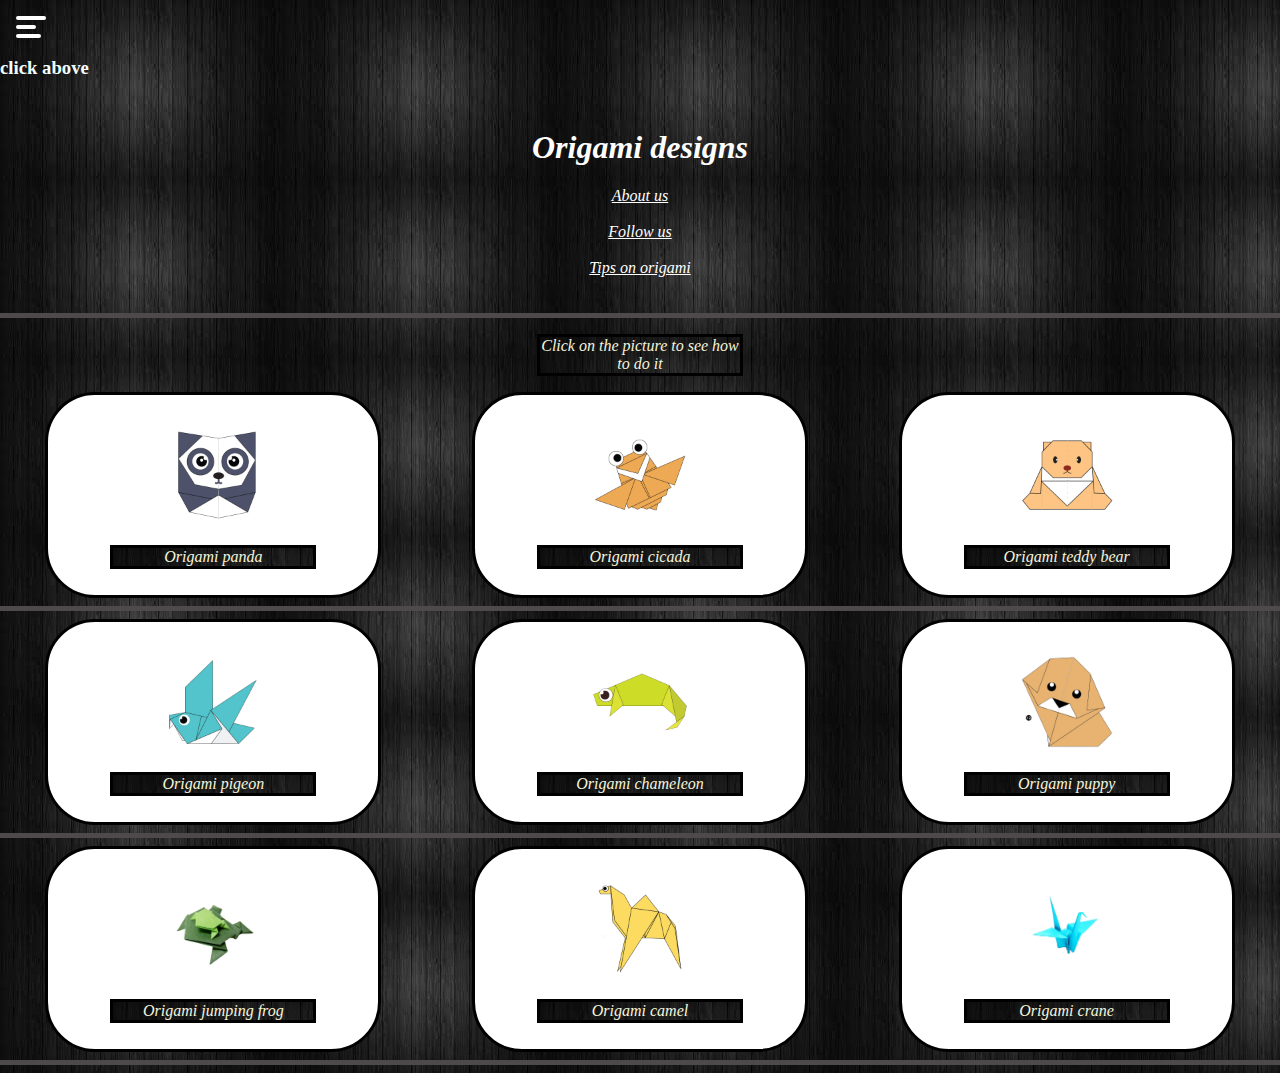
<file: index.html>
<!DOCTYPE html>
<html>
<head>
    <title>
        Origami designs
    </title>
    
   <link rel ="stylesheet" type = "text/css" href="style.css"/>
   
   <a href = "menubar.html" class = "nav">
    <div class = "one"></div>
    <div class = "two"></div>
    <div class = "three"></div>

</a>
</head>
<body>
    <h3>click above</h3>
    <center>
        <div class = "header">
            <div class = "menu">
        <h1><i>Origami designs</i></h1>
    
        <a href = "about us.html"><i>About us</i></a>  
        <br>  
        <a href = "follow us.html"><i>Follow us</i></a>
        <br>
        <a href = "tips.html"><i>Tips on origami</i></a>
    
 </div>
 </div>
 

    <br>
    <hr>
    <p><i><b>Click on the picture to see how to do it</i></b></p>

 <div class ="division1">
  <div class = "hello">

    <a href = "http://origami.me/panda/">
        <img src = "images/panda.png" width = 100px height = 100px/>
    </a>
   
    <p><b><i>Origami panda</i></b></p>
 </div>
   
 <div class = "hello">
    <a href = "http://origami.me/flying-cicada/">
    <img src = "images/cicada.png" width = 100px height = 100px/>
    </a>
    <p><b><i>Origami cicada</i></b></p>
 </div>

    





    <div class ="hello">
    <a href = "http://origami.me/teddy-bear/">
        <img src = "images/teddy.png" width = 100px height = 100px/>
        </a>
        <p><b><i>Origami teddy bear</i></b></p>
    </div>
 </div>
 <hr>
 <div class = "division2">
        <div class = "hello">
     <a href = "http://origami.me/pigeon/">
         <img src = "images/pigeon.png" width = 100px height = 100px/>
        </a>
         <p><b><i>Origami pigeon</i></b></p>
        </div>
         <div class = "hello">
            <a href = "https://origami.me/chameleon/">
                <img src= "images/chameleon.png" width = 100px height =100px></a>
                <p><b><i>Origami chameleon</i></b></p>
           
        </div>
        <div class = "hello">
            <a href = "https://origami.me/puppy/">
                <img src= "images/puppy.png" width = 100px height =100px></a>
                <p><b><i>Origami puppy</i></b></p>
           
        </div>
    </div>
        <hr>



<div class = "division3">
    <div class = "hello">
    <a href = "https://origami.me/jumping-frog/">
        <img src= "images/frog.png" width = 100px height =100px></a>
        <p><b><i>Origami jumping frog</i></b></p>
    </div>
    <div class = "hello">
    <a href = "https://origami.me/camel/">
        <img src= "images/camel.png" width = 100px height =100px></a>
        <p><b><i>Origami camel</i></b></p>
    </div>
    <div class = "hello">
    <a href = "https://origami.me/crane/">
        <img src= "images/crane.png" width = 100px height =100px></a>
        <p><b><i>Origami crane</i></b></p>
    </div>
</div>
<hr>
  

        </center>
        
        
</body>


</html>
</file>
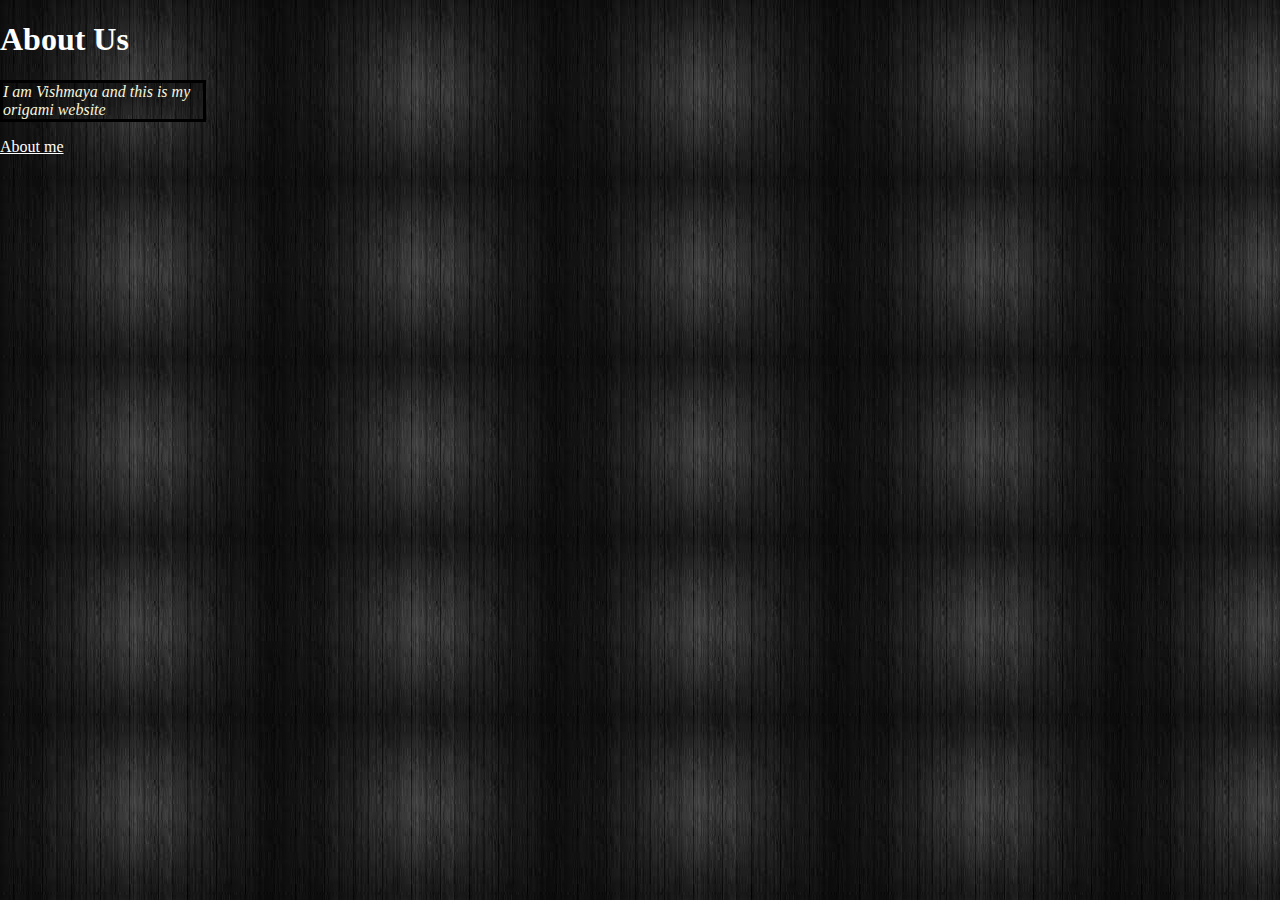
<file: about us.html>
<!DOCTYPE html>
<html>
    <head>
        <link rel ="stylesheet" type = "text/css" href="style.css"/>
        <title>
            About us
        </title>
    </head>
    <body>
        <h1>About Us</h1>
        
<p><b>I am Vishmaya and this is my origami website</b></p> 
 
<a href = "https://community.whitehatjr.com/profile/bc7a023b-bec4-4d98-8f6c-973b39d38879">About me</a>
</body>
</html>
</file>
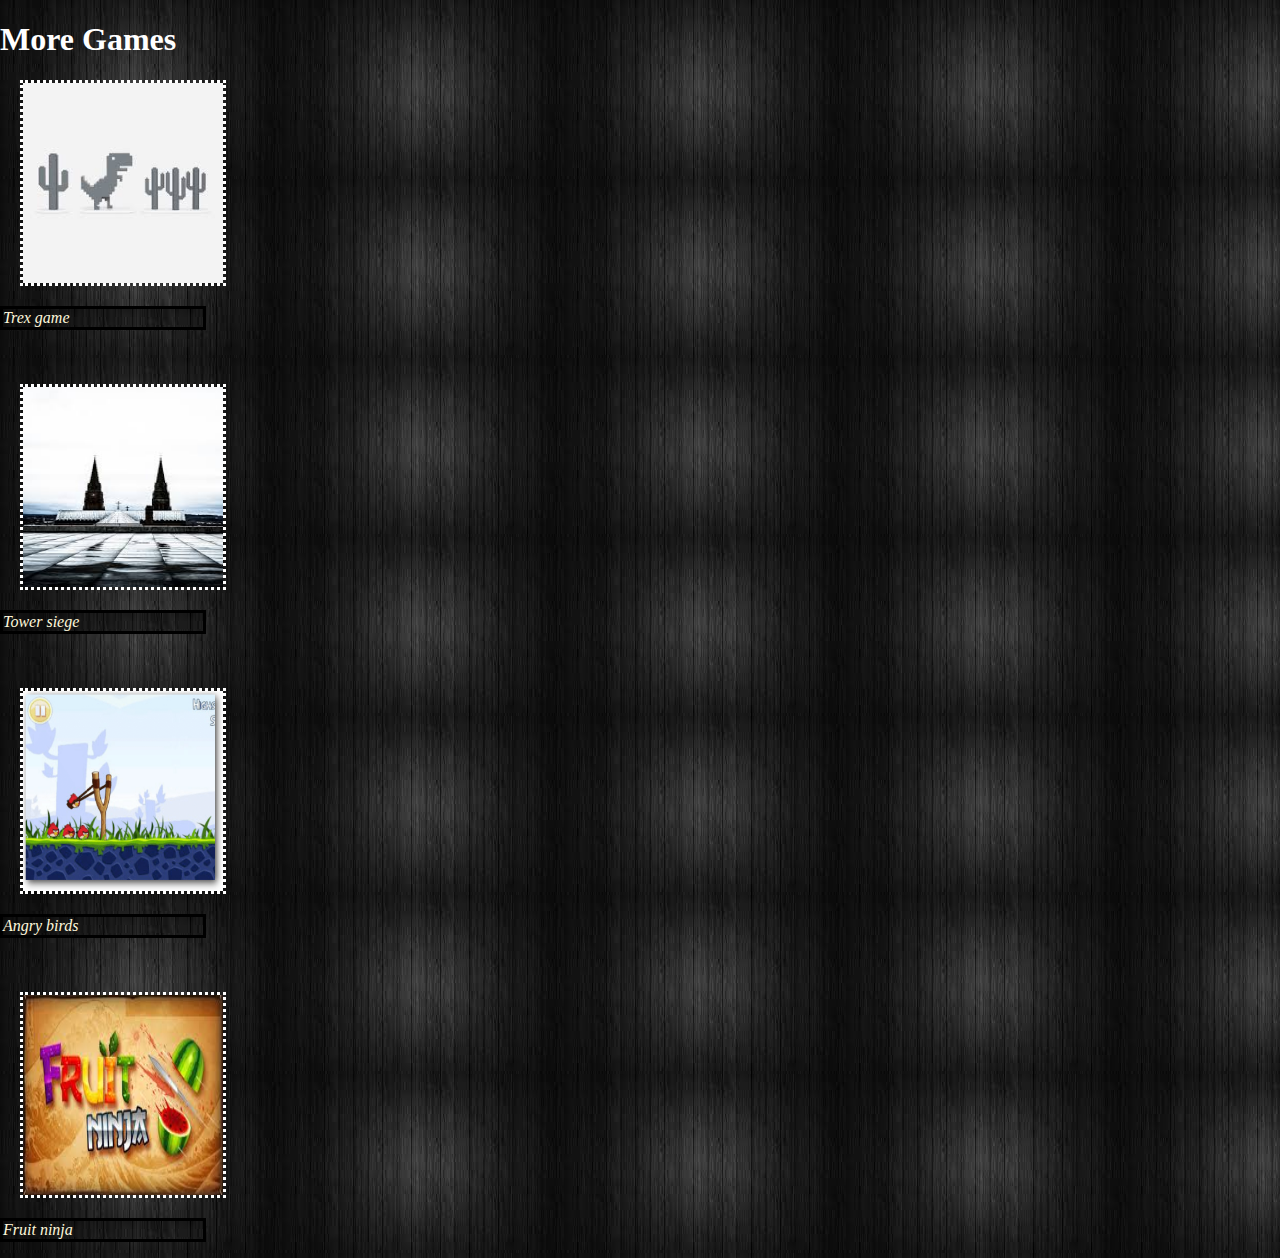
<file: follow us.html>
<!DOCTYPE html>
<html>
    <head>
        <link rel ="stylesheet" type = "text/css" href="style.css"/>
        <title>
            More games
        </title>
        <style>
            p{
                color:cornsilk
                            }
            img{
                border  :dotted
            }
        </style>
    </head>
    <body>
        <body style="background-image:'images/bg.jpg';">
        <h1>More Games</h1>



<a href = "https://vishmayagithub.github.io/infinite-game--the-end/"><img src = "images/trex.jpg" width = 200px height = 200px/></a>
<p>Trex game</p>
<br>
<a href = "https://vishmayagithub.github.io/tower-siege-two-final/"><img src = "images/tower siege.jpg" width = 200px height = 200px/></a>
<p>Tower siege</p>
<br>
<a href = "https://vishmayagithub.github.io/c31/"><img src = "images/angrybird.png" width = 200px height = 200px/></a>
<p>Angry birds</p>
<br>
<a href = "https://editor.p5js.org/vishmaya/full/rXV1HyX-0"><img src = "images/fruit ninja.jpg" width = 200px height = 200px></a>
<p>Fruit ninja</p>
</body>
</html>
</file>
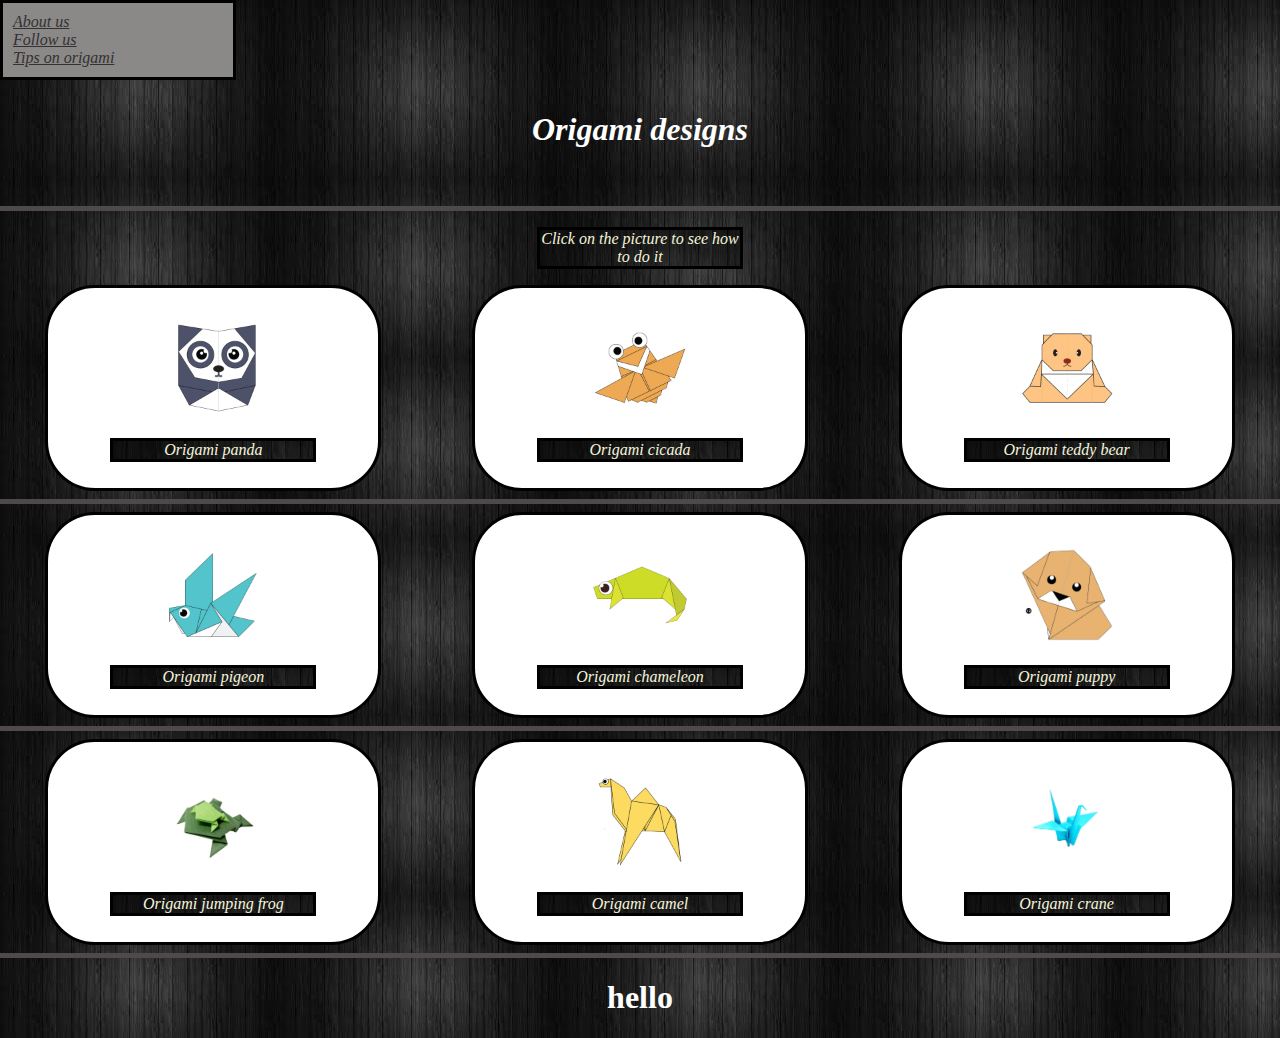
<file: menubar.html>
<!DOCTYPE html>
<html>
    <head><link rel ="stylesheet" type = "text/css" href="style.css"/></head>
    <body>
        <div class = "hello2">
        <a href = "about us.html"><i>About us</i></a>  
    <br>  
    <a href = "follow us.html"><i>Follow us</i></a>
    <br>
    <a href = "tips.html"><i>Tips on origami</i></a>
</div>
    
    <body style="background-image:url('images/bg.jpg')">
       
        <center>
            <div class = "header">
                <div class = "menu">
            <h1><i>Origami designs</i></h1>
        
            
        
     </div>
     </div>
     
    
        <br>
        <hr>
        <p><i><b>Click on the picture to see how to do it</i></b></p>
    
     <div class ="division1">
      <div class = "hello">
    
        <a href = "http://origami.me/panda/">
            <img src = "images/panda.png" width = 100px height = 100px/>
        </a>
       
        <p><b><i>Origami panda</i></b></p>
     </div>
       
     <div class = "hello">
        <a href = "http://origami.me/flying-cicada/">
        <img src = "images/cicada.png" width = 100px height = 100px/>
        </a>
        <p><b><i>Origami cicada</i></b></p>
     </div>
    
        
    
    
    
    
    
        <div class ="hello">
        <a href = "http://origami.me/teddy-bear/">
            <img src = "images/teddy.png" width = 100px height = 100px/>
            </a>
            <p><b><i>Origami teddy bear</i></b></p>
        </div>
     </div>
     <hr>
     <div class = "division2">
            <div class = "hello">
         <a href = "http://origami.me/pigeon/">
             <img src = "images/pigeon.png" width = 100px height = 100px/>
            </a>
             <p><b><i>Origami pigeon</i></b></p>
            </div>
             <div class = "hello">
                <a href = "https://origami.me/chameleon/">
                    <img src= "images/chameleon.png" width = 100px height =100px></a>
                    <p><b><i>Origami chameleon</i></b></p>
               
            </div>
            <div class = "hello">
                <a href = "https://origami.me/puppy/">
                    <img src= "images/puppy.png" width = 100px height =100px></a>
                    <p><b><i>Origami puppy</i></b></p>
               
            </div>
        </div>
            <hr>
    
    
    
    <div class = "division3">
        <div class = "hello">
        <a href = "https://origami.me/jumping-frog/">
            <img src= "images/frog.png" width = 100px height =100px></a>
            <p><b><i>Origami jumping frog</i></b></p>
        </div>
        <div class = "hello">
        <a href = "https://origami.me/camel/">
            <img src= "images/camel.png" width = 100px height =100px></a>
            <p><b><i>Origami camel</i></b></p>
        </div>
        <div class = "hello">
        <a href = "https://origami.me/crane/">
            <img src= "images/crane.png" width = 100px height =100px></a>
            <p><b><i>Origami crane</i></b></p>
        </div>
    </div>
    <hr>
      <nav:hover>
          <h1>hello</h1>
      </nav:hover>
    
            </center>
            
            
    </body>
    
</html>
</file>
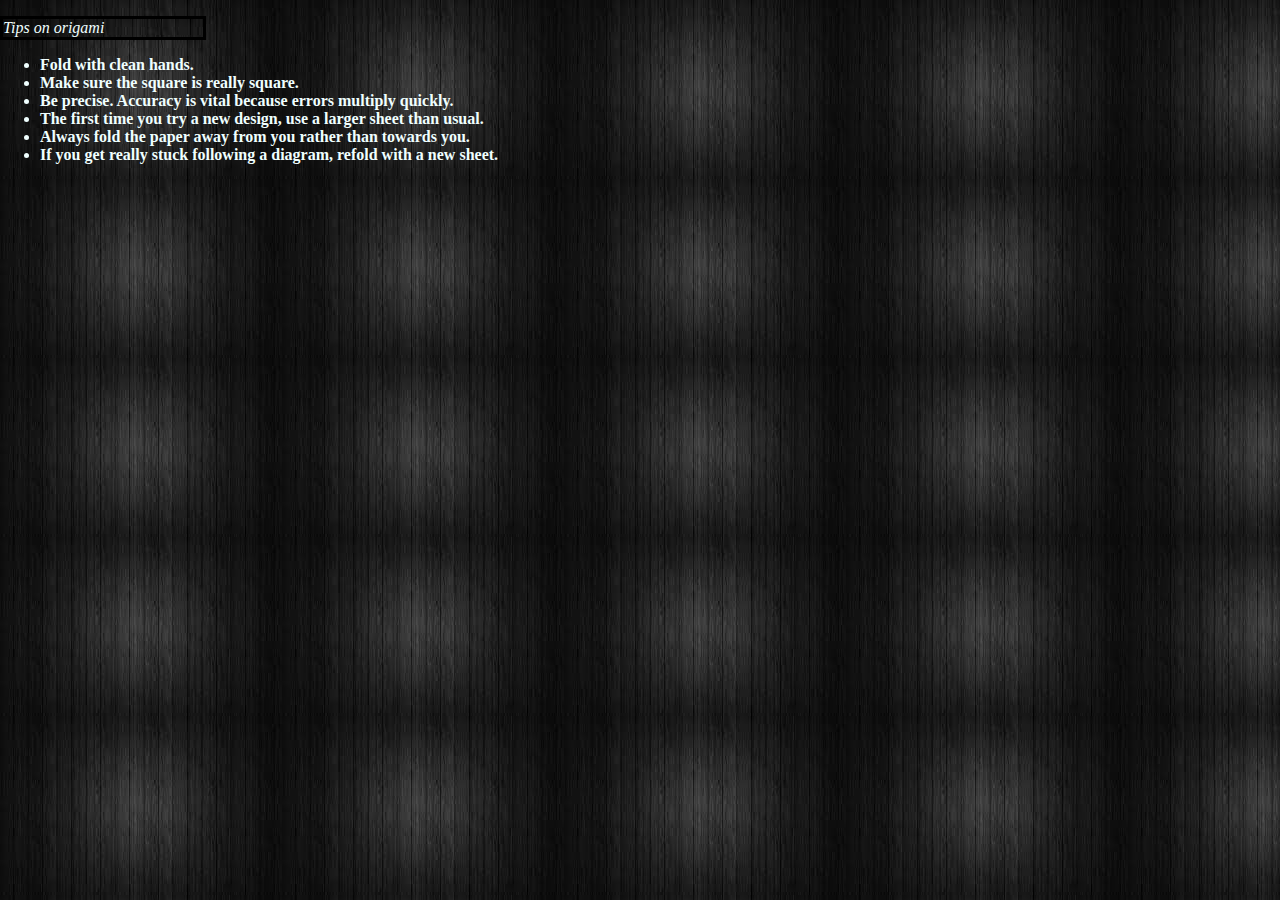
<file: tips.html>
<!DOCTYPE html>
<html>
    <head>
        <link rel ="stylesheet" type = "text/css" href="style.css"/>
        <title>
            Tips on origami
        </title>
        <style>
            *{
                color:azure
            }
        </style>
    </head>
    <body>
        <body style="background-color:rgb(122, 31, 115);">
        <p><b>Tips on origami</b></p>
        <ul>
            <li><b>Fold with clean hands.</b></li>
            <li><b>Make sure the square is really square.</b></li>
            <li><b>Be precise. Accuracy is vital because errors multiply quickly.</b></li>
            <li><b>The first time you try a new design, use a larger sheet than usual.</b></li>
            <li><b>Always fold the paper away from you rather than towards you.</b></li>
            <li><b>If you get really stuck following a diagram, refold with a new sheet.</b></li>
        </ul>
    </body>
</html>
</file>
<file: style.css>
.nav div {
    height: 4px;
    background-color: white;
    margin: 5px 0;
    border-radius: 25px;
    transition: 0.3s;

}
h3{
    color:azure
}
.nav {
    display: block;
    width: 30px;
    
    margin: 1em 0 0 1em;
    
}
.one {
    width: 30px;
}
.two {
    width: 20px;
}
.three {
    width: 25px;
}

.nav:hover div {
    width: 30px;
    opacity:0.7
}



h1{
    color :rgb(255, 255, 255);
   
  
}
body{
    background-image : url('images/bg.jpg');
    margin:0px


}

img{
    
   display:flex;
   flex-direction:row;
   margin : 20px
  
}
.menu{
    display:flex;
    justify-content: space-around;
    flex-direction: column;
    padding:10px;
 
}
hr{
    height : 5px;
    background:rgb(78, 73, 74);
    border : black
}
.hello{
    border:3px solid black;
    border-radius: 50px;
    background-color:#ffffff;
    text-anchor: black;
   padding : 10px;
    width:310px;

}
.hello2{
    border:3px solid black;
    
    background-color:#8b8888;
    text-anchor: black;
   padding : 10px;
    width:210px;

}
.hello:hover{
    background-color: rgb(203, 209, 209);
    opacity:0.7
   
}
a:hover{
    color:rgb(203, 209, 209)
}
.division1{
    
    display:flex;
    flex-direction: row;
    flex-wrap:wrap;
    justify-content: space-around;


}
.division2{
   
    display:flex;
    flex-direction: row;
    flex-wrap:wrap;
    justify-content: space-around;


}
.division3{
   
    display:flex;
    flex-direction: row;
    flex-wrap:wrap;
    justify-content: space-around;


}
p{
    color:beige;
    border:solid black;
    background-image: url("images/bg.jpg");
    font-family: cursive;
    font-stretch: ultra-condensed;
    font-style: italic;
    font-weight : 10;
    width:200px
}
a{
    color:white;
    size : 30px
    
}
.hello2 a{
    color:rgb(51, 49, 49);
    size : 30px
}
</file>
